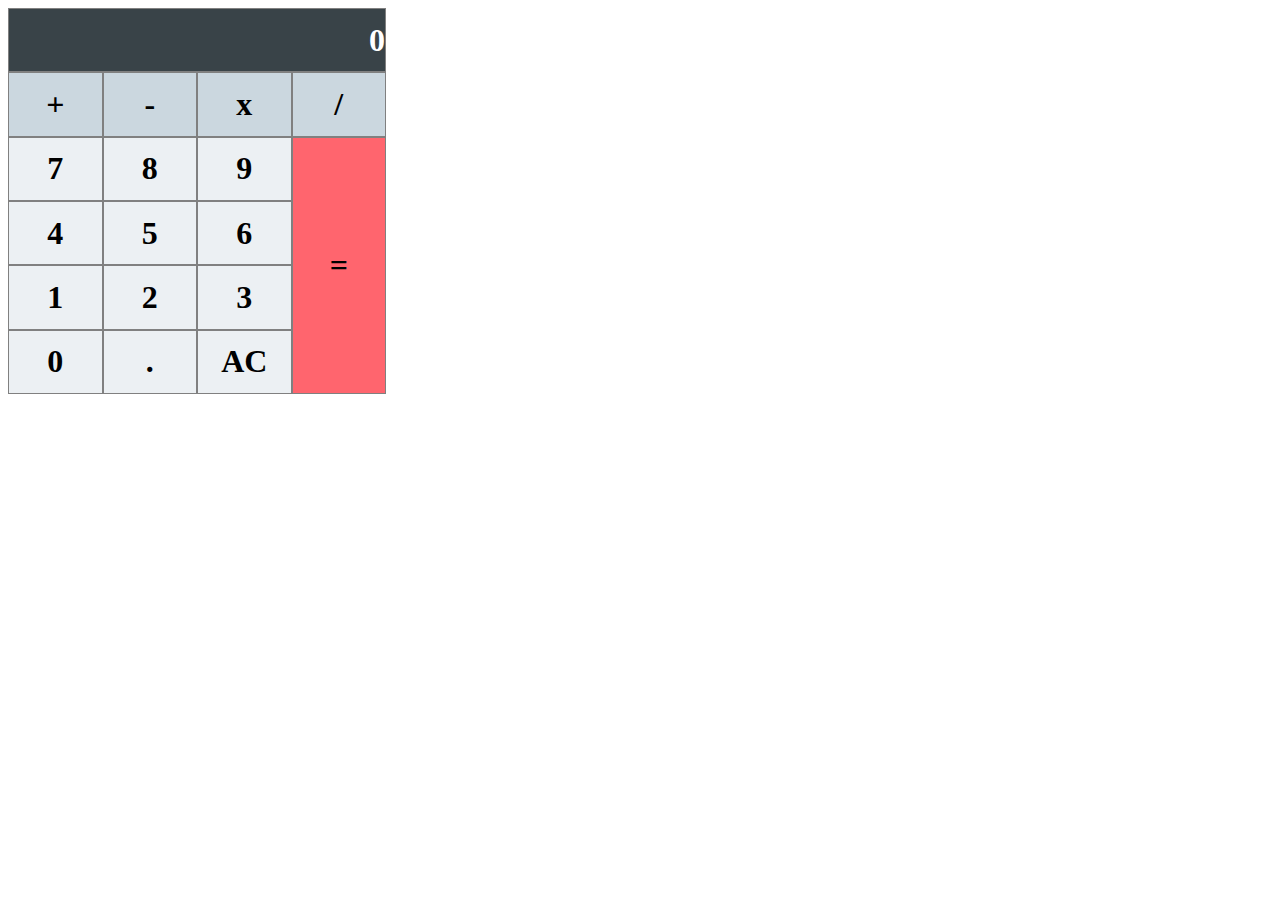
<file: ESERCIZIO 4,/index.html>
<!DOCTYPE html>
<html>

<head>
    <meta http-equiv="X-UA-Compatible" content="IE=edge" />
    <meta charset="utf-8" />
    <meta name="viewport" content="width=device-width, initial-scale=1.0, maximum-scale=1.0, user-scalable=no" />
    <link href="style.css" rel="stylesheet" />
    <title>Lezione CSS</title>
</head>

<body>
    <div class="grid">
        <div class="schermo">0</div>
        <div class="operatori">+</div>
        <div class="operatori">-</div>
        <div class="operatori">x</div>
        <div class="operatori">/</div>
        <div class="risultato">=</div>
        <div class="numeri">7</div>
        <div class="numeri">8</div>
        <div class="numeri">9</div>
        <div class="numeri">4</div>
        <div class="numeri">5</div>
        <div class="numeri">6</div>
        <div class="numeri">1</div>
        <div class="numeri">2</div>
        <div class="numeri">3</div>
        <div class="numeri">0</div>
        <div class="numeri">.</div>
        <div class="numeri">AC</div>      
    </div>

</body>

</html>
</file>
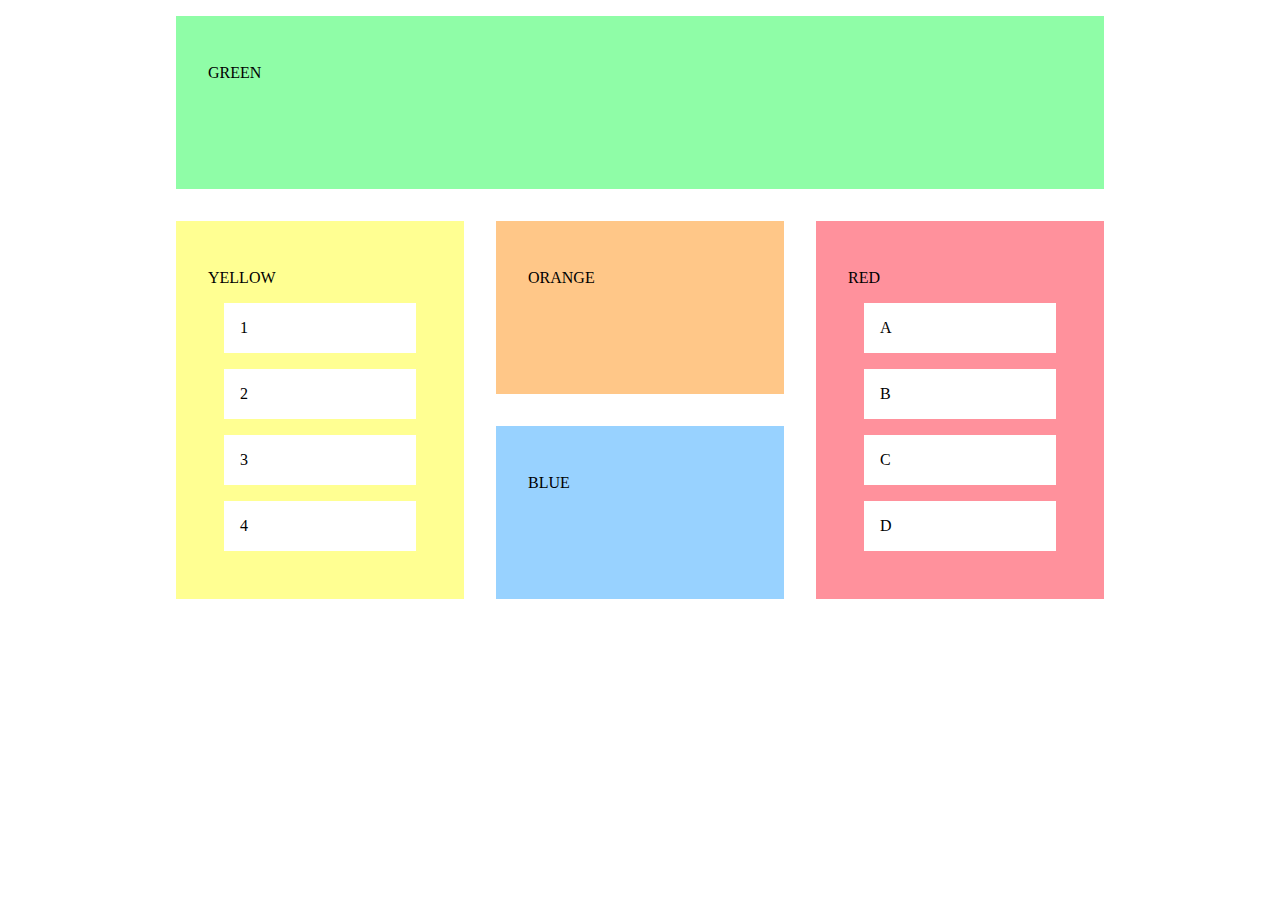
<file: ESERCIZIO 5,/esercizio 5/index.html>
<!DOCTYPE html>
<html lang="en">

<head>
  <meta charset="UTF-8">
  <meta http-equiv="X-UA-Compatible" content="IE=edge">
  <meta name="viewport" content="width=device-width, initial-scale=1.0">
  <title>Blocks</title>
  <link rel="stylesheet" href="start.css">
  <link rel="stylesheet" href="style.css">
</head>

<body>

  <section id="green">
    <p>GREEN</p>
  </section>
  <section id="yellow">
    <p>YELLOW</p>
    <ul>
      <li>1</li>
      <li>2</li>
      <li>3</li>
      <li>4</li>
    </ul>
  </section>
  <section id="orange">
    <p>ORANGE</p>
  </section>
  <section id="red">
    <p>RED</p>
    <ul>
      <li>A</li>
      <li>B</li>
      <li>C</li>
      <li>D</li>
    </ul>
  </section>
  <section id="blue">
    <p>BLUE</p>
  </section>

</body>

</html>
</file>
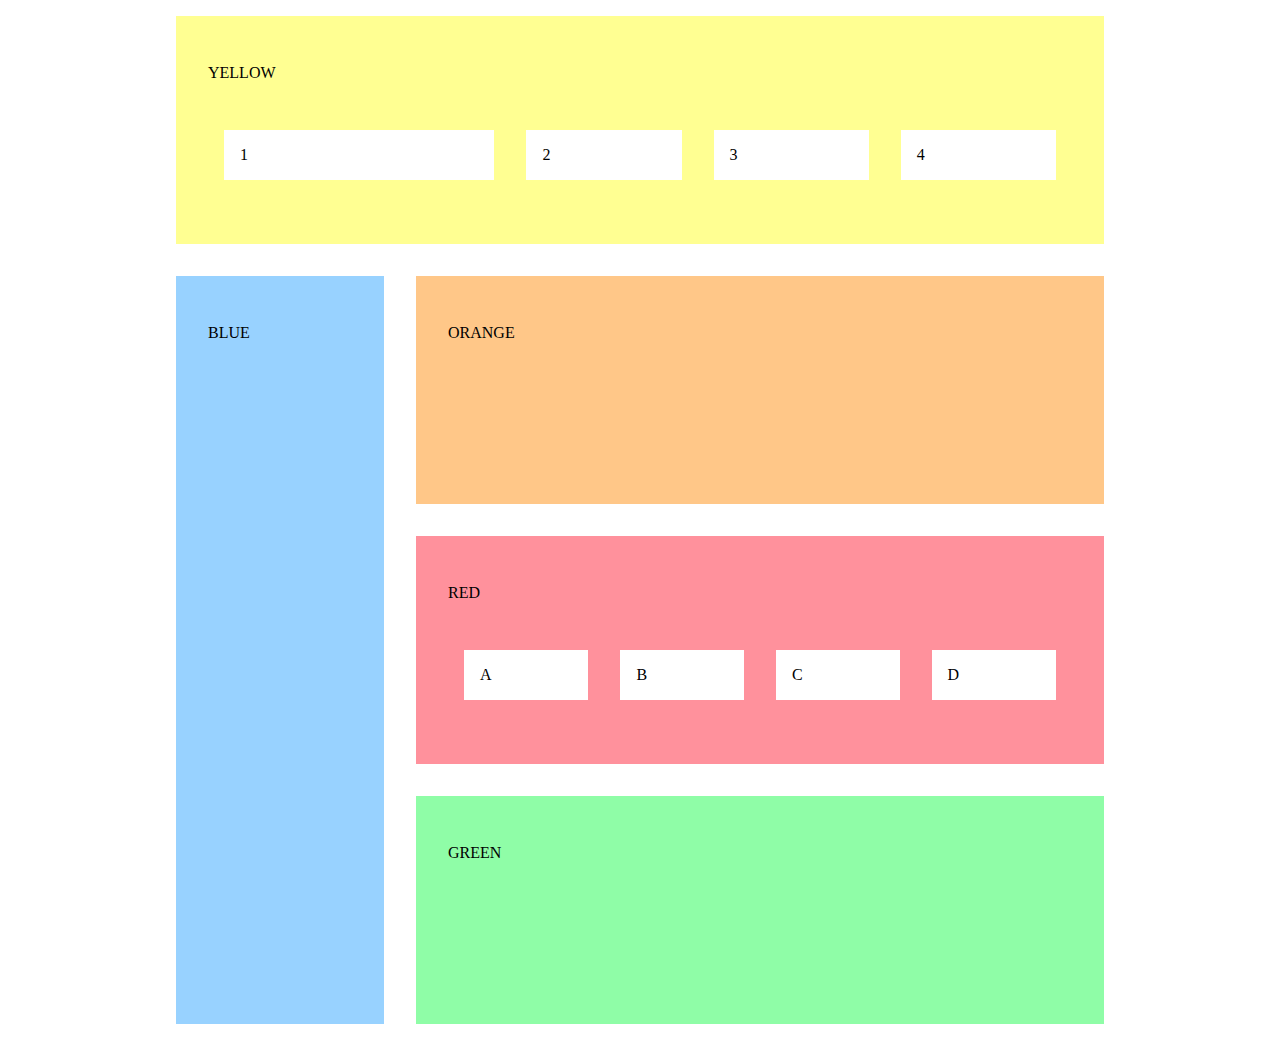
<file: ESERCIZIO 6,/esercizio 6/index.html>
<!DOCTYPE html>
<html lang="en">

<head>
  <meta charset="UTF-8">
  <meta http-equiv="X-UA-Compatible" content="IE=edge">
  <meta name="viewport" content="width=device-width, initial-scale=1.0">
  <title>Blocks</title>
  <link rel="stylesheet" href="start.css">
  <link rel="stylesheet" href="style.css">
</head>

<body>
  <section id="green">
    <p>GREEN</p>
  </section>
  <section id="yellow">
    <p>YELLOW</p>
    <ul>
      <li>1</li>
      <li>2</li>
      <li>3</li>
      <li>4</li>
    </ul>
  </section>
  <section id="orange">
    <p>ORANGE</p>
  </section>
  <section id="red">
    <p>RED</p>
    <ul>
      <li>A</li>
      <li>B</li>
      <li>C</li>
      <li>D</li>
    </ul>
  </section>
  <section id="blue">
    <p>BLUE</p>
  </section>
</body>

</html>
</file>
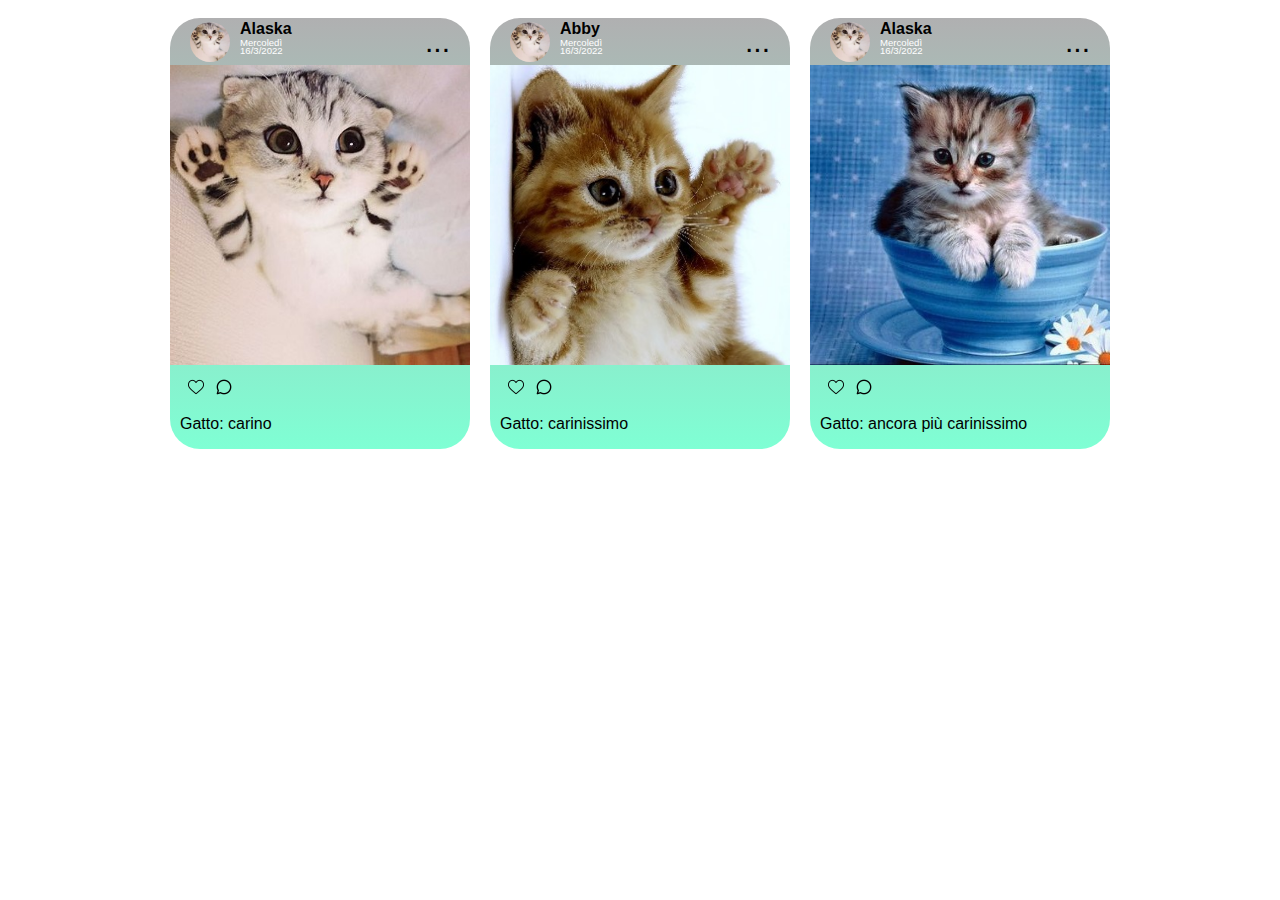
<file: ESERCIZIO 9,/esercizio-9/index.html>
<!DOCTYPE html>
<html lang="en">

<head>
    <meta charset="UTF-8">
    <meta http-equiv="X-UA-Compatible" content="IE=edge">
    <meta name="viewport" content="width=device-width, initial-scale=1.0">
    <link rel="stylesheet" href="style.css">
    <title>Document</title>
</head>

<body>
    <section class="gatticarini">
        <section class="gatto">
            <div class="header">
                <div class="logobox">
                    <img class="logo" src="assets/gatto1.jpg">
                </div>
                <div class="data-ora">
                    <h1>Alaska</h1>
                    <p>Mercoledì 16/3/2022</p>
                </div>
                <div class="menu">
                    <span>...</span>
                </div>
            </div>
            <img src="assets/gatto1.jpg" width="300px" />
            <div class="icone">
                <img src="assets/heart.png" width="16px" />
                <img src="assets/chat-bubble.png" width="16px" />
            </div>
            <p class="testo-gatto">Gatto: carino</p>
        </section>
        <section class="gatto">
            <div class="header">
                <div class="logobox">
                    <img class="logo" src="assets/gatto1.jpg">
                </div>
                <div class="data-ora">
                    <h1>Abby</h1>
                    <p>Mercoledì 16/3/2022</p>
                </div>

                <div class="menu">
                    <span>...</span>
                </div>
            </div>
            <img src="assets/gatto2.jpg" width="300px" />
            <div class="icone">
                <img src="assets/heart.png" width="16px" />
                <img src="assets/chat-bubble.png" width="16px" />
            </div>
            <p class="testo-gatto">Gatto: carinissimo</p>
        </section>
        <section class="gatto">
            <div class="header">
                <div class="logobox">
                    <img class="logo" src="assets/gatto1.jpg">
                </div>
                <div class="data-ora">
                    <h1>Alaska</h1>
                    <p>Mercoledì 16/3/2022</p>
                </div>
                <div class="menu">
                    <span>...</span>
                </div>
            </div>
            <img src="assets/gatto3.jpg" width="300px" />
            <div class="icone">
                <img src="assets/heart.png" width="16px" />
                <img src="assets/chat-bubble.png" width="16px" />
            </div>
            <p class="testo-gatto">Gatto: ancora più carinissimo</p>
        </section>
    </section>
</body>

</html>
</file>
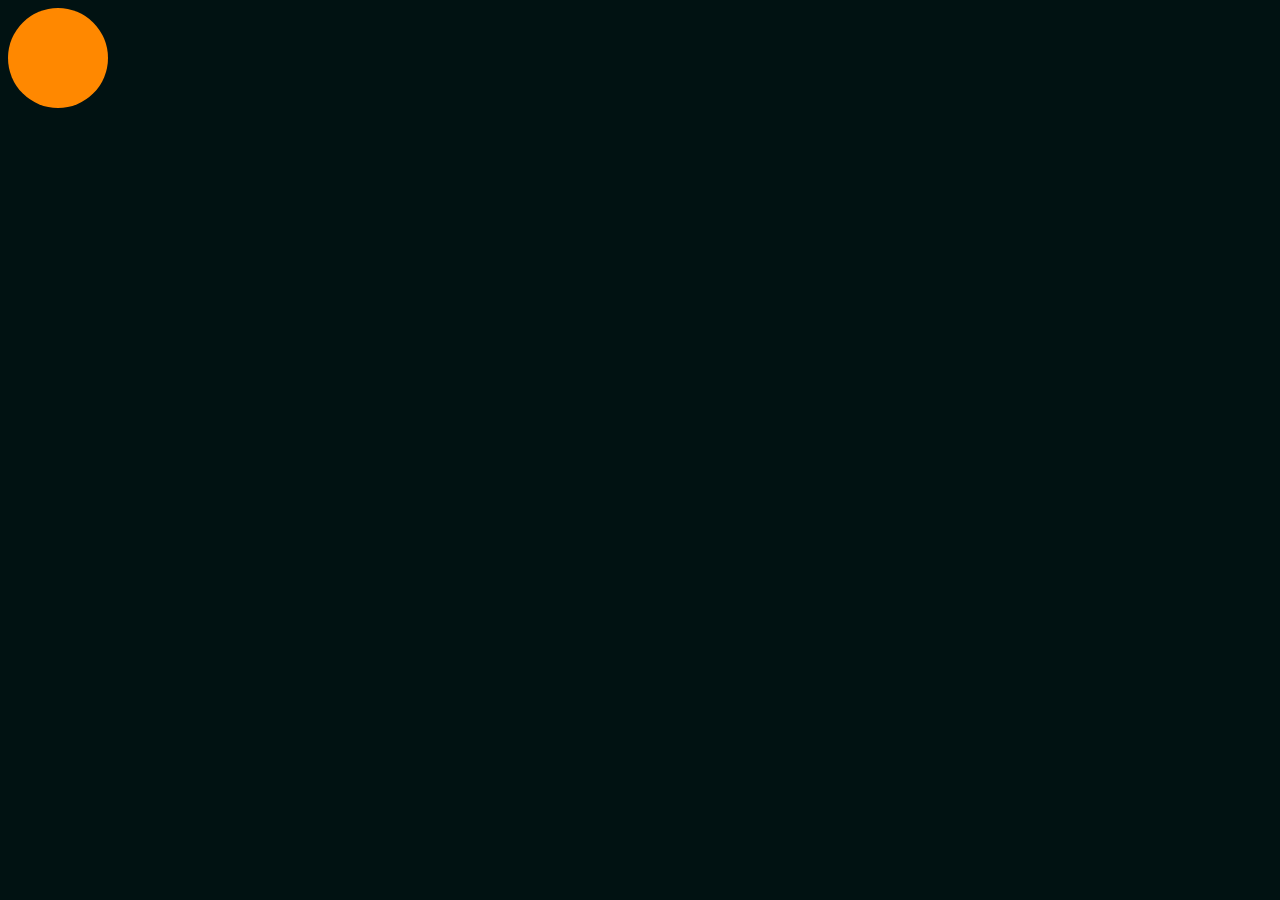
<file: ESERCIZIO 1,/01 Riscrittura regole/start/index.html>
<!DOCTYPE html>
<html>

<head>
    <meta http-equiv="X-UA-Compatible" content="IE=edge" />
    <meta charset="utf-8" />
    <meta name="viewport" content="width=device-width, initial-scale=1.0, maximum-scale=1.0, user-scalable=no" />
    <title>Lezione HTML</title>
    <link rel="stylesheet" href="style.css" />
</head>

<body>
    <div class="ball"></div>
</body>

</html>
</file>
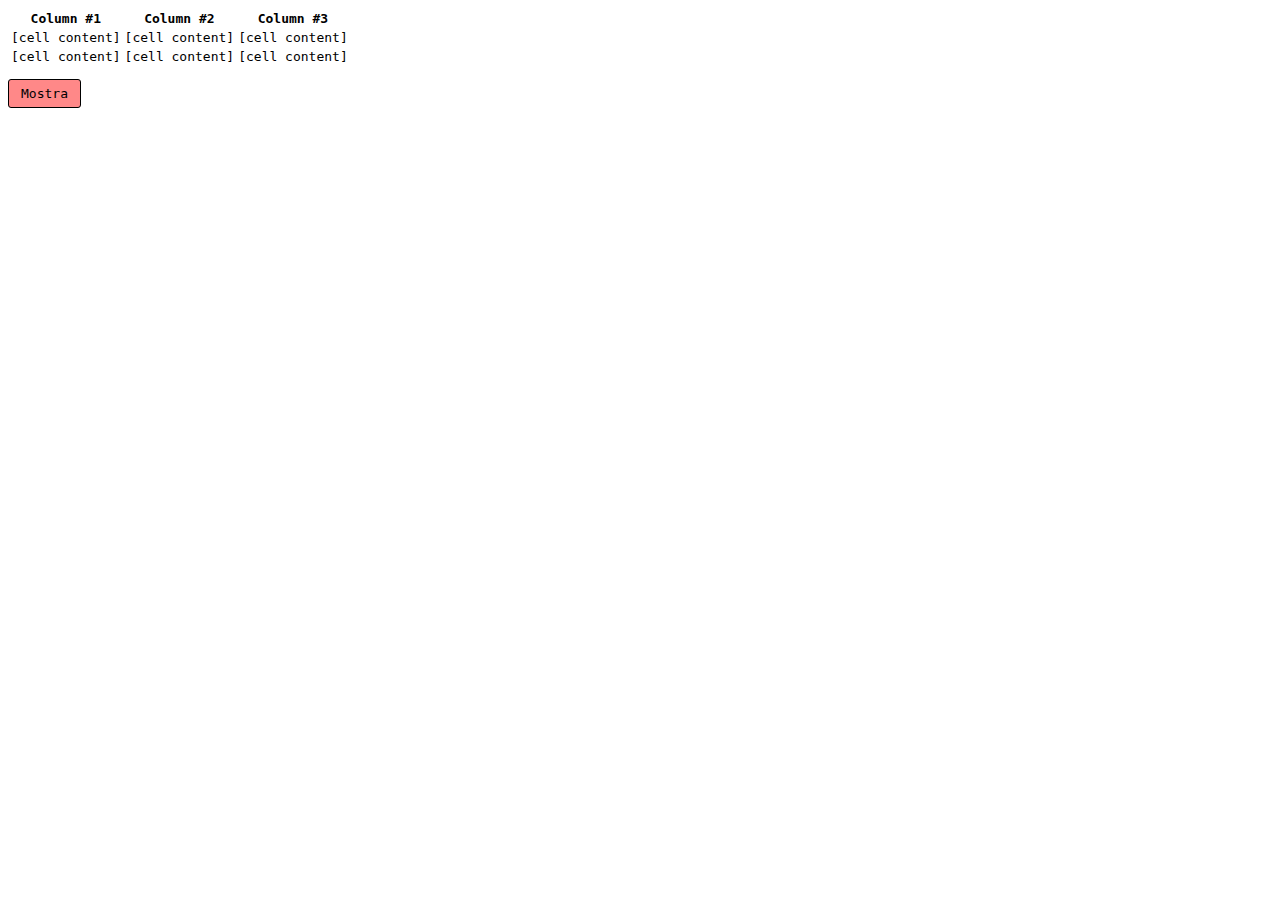
<file: ESERCIZIO 2,/02 Creazione pulsante/start/index.html>
<!DOCTYPE html>
<html>

<head>
    <meta http-equiv="X-UA-Compatible" content="IE=edge" />
    <meta charset="utf-8" />
    <meta name="viewport" content="width=device-width, initial-scale=1.0, maximum-scale=1.0, user-scalable=no" />
    <title>CSS Esercizio 7</title>
    <link rel="stylesheet" href="style.css" />
</head>

<body>
    <input type="checkbox" id="expand-toggle" />
    <table>
        <thead>
            <tr>
                <th>Column #1</th>
                <th>Column #2</th>
                <th>Column #3</th>
            </tr>
        </thead>
        <tbody>
            <tr class="expandable">
                <td>[more content]</td>
                <td>[more content]</td>
                <td>[more content]</td>
            </tr>
            <tr>
                <td>[cell content]</td>
                <td>[cell content]</td>
                <td>[cell content]</td>
            </tr>
            <tr>
                <td>[cell content]</td>
                <td>[cell content]</td>
                <td>[cell content]</td>
            </tr>
            <tr class="expandable">
                <td>[more content]</td>
                <td>[more content]</td>
                <td>[more content]</td>
            </tr>
            <tr class="expandable">
                <td>[more content]</td>
                <td>[more content]</td>
                <td>[more content]</td>
            </tr>
        </tbody>
    </table>
    <label for="expand-toggle" id="expand-btn">
    <span class="nascondi">Nascondi</span> <span class="mostra">Mostra</span>
    </label>
</body>

</html>
</file>
<file: ESERCIZIO 4,/style.css>
body {
}

.grid {
  display: grid;
  grid-template-columns: repeat(4, 1fr);
  grid-template-rows: repeat(6, 1fr);
  width: 378px;
  height: 386px;
}

div {
  font-weight: bolder;
  text-align: center;
  font-size: 32px;
}

.numeri {
  display: flex;
  align-items: center;
  justify-content: center;
  color: black;
  text-align: center;
  border: 1px solid gray;
  background-color: rgb(236, 240, 243);
}

.operatori {
  display: flex;
  align-items: center;
  justify-content: center;
  text-align: center;
  border: 1px solid gray;
  background-color: rgb(203, 215, 223);
}

.risultato {
  display: flex;
  align-items: center;
  justify-content: center;
  grid-area: 3 / 4 / 7 / 5;
  text-align: center;
  align-content: center;
  align-items: center;
  border: 1px solid gray;
  background-color: rgb(255, 101, 110);
}

.schermo {
  display: flex;
  align-items: center;
  justify-content: flex-end;
  color: white;
  grid-area: 1 / 1 / 2 / 5;
  border: 1px solid gray;
  background-color: rgb(57, 67, 72);
}
</file>
<file: ESERCIZIO 5,/esercizio 5/start.css>
body {
  display: grid;
  grid-template-columns: repeat(3, 1fr);
  grid-template-rows: repeat(3, 1fr);
}

#green {
  grid-row: 1 / 2;
  grid-column: 1 / 4;
}

#yellow {
  grid-row: 2 / 4;
  grid-column: 1 / 2;
}

#orange {
  grid-row: 2 / 3;
  grid-column: 2 / 3;
}

#red {
  grid-row: 2 / 4;
  grid-column: 3 / 4;
}

#blue {
  grid-row: 3 / 4;
  grid-column: 2 / 3;
}
</file>
<file: ESERCIZIO 5,/esercizio 5/style.css>
body {
  width: 60em;
  margin: 0 auto;
}

section {
  padding: 2em;
  margin: 1em;
}

#green {
  background-color: #8ffda7;
}

#orange {
  background-color: #ffc788;
}

#yellow {
  background-color: #ffff92;
}

#red {
  background-color: #ff919c;
}

#blue {
  background-color: #98d2ff;
}

ul {
  padding: 0;
}

li {
  background-color: white;
  padding: 1em;
  display: block;
  margin: 1em;
}
</file>
<file: ESERCIZIO 6,/esercizio 6/start.css>
body {
  display: grid;
  grid-template-rows: repeat(4, 1fr);
  grid-template-columns: repeat(4, 1fr);
}

#green {
  grid-row: 4 / 5;
  grid-column: 2 / 5;
}
#yellow {
  grid-row: 1 / 2;
  grid-column: 1 / 5;
}

#yellow ul {
  display: inline-flex;
  width: 100%;
}

#yellow li {
  flex-grow: 1;
}
#yellow li:first-child {
  flex-grow: 2;
}

#orange {
  grid-row: 2 / 3;
  grid-column: 2 / 5;
}

#red ul {
  display: inline-flex;
  width: 100%;
}

#red li {
  flex-grow: 1;
}

#red {
  grid-row: 3 / 4;
  grid-column: 2 / 5;
}

#blue {
  grid-row: 2 / 5;
  grid-column: 1 / 2;
}
</file>
<file: ESERCIZIO 6,/esercizio 6/style.css>
body {
  width: 60em;
  margin: 0 auto;
}

section {
  padding: 2em;
  margin: 1em;
}

#green {
  background-color: #8ffda7;
}

#orange {
  background-color: #ffc788;
}

#yellow {
  background-color: #ffff92;
}

#red {
  background-color: #ff919c;
}

#blue {
  background-color: #98d2ff;
}

ul {
  padding: 0;
}

li {
  background-color: white;
  padding: 1em;
  display: block;
  margin: 1em;
}
</file>
<file: ESERCIZIO 9,/esercizio-9/style.css>
html,
body {
  font-size: 16px;
  font-family: "Gill Sans", "Gill Sans MT", Calibri, "Trebuchet MS", sans-serif;
}

.gatticarini {
  display: flex;
  justify-content: center;
  flex-wrap: wrap;
}

.logo {
  margin-left: 20px;
  margin-right: 10px;
  width: 40px;
  height: 40px;
  border-radius: 20px;
}

.data-ora p {
  color: white;
}

.gatto {
  background-image: linear-gradient(#b0b0b1, #7fffd4);
  margin: 10px;
  border-radius: 30px;
}

.logobox {
  margin: auto;
  display: flex;
}

.header h1 {
  font-size: 1rem;
  line-height: 0px;
}

.header {
  margin: auto;
  display: flex;
  font-size: 0.6rem;
  padding: 0;
  margin: 0;
  line-height: 8px;
}

.menu {
  display: flex;
  justify-content: flex-end;
  width: 100%;
  font-size: 30px;
  align-items: center;
  margin-right: 20px;
}

.icone {
  padding: 10px 10px 0px 10px;
}

.icone img {
  margin-left: 0.5em;
}

.testo-gatto {
  margin-left: 10px;
}

@media only screen and (max-width: 768px) {
  .gatticarini {
    flex-wrap: wrap;
  }
}

@media only screen and (max-width: 375px) {
  .gatticarini {
    flex-direction: column;
  }
}
</file>
<file: ESERCIZIO 1,/01 Riscrittura regole/start/style.css>
body {
  background-color: var(--black);
  --orange: #ff8800;
  --black: #011212;
}

.ball {
  width: 100px;
  height: 100px;
  background-color: var(--orange);
  border-radius: 50px;
}
</file>
<file: ESERCIZIO 2,/02 Creazione pulsante/start/style.css>
body {
  font-family: monospace;
}

#expand-toggle {
  display: none;
}

.expandable {
  visibility: collapse;
  background: gray;
  color: white;
}

#expand-btn {
  display: inline-block;
  margin-top: 12px;
  padding: 6px 12px;
  background-color: #ff8888;
  border: 1px solid;
  border-radius: 3px;
  transition: 0.3s;
}

.nascondi {
  display: none;
}

#expand-toggle:checked ~ table .expandable {
  visibility: visible;
}

#expand-toggle:checked ~ #expand-btn {
  background-color: #88ff88;
}

#expand-toggle:checked ~ label .nascondi {
  display: inline;
}

#expand-toggle:checked ~ label .mostra {
  display: none;
}
</file>
